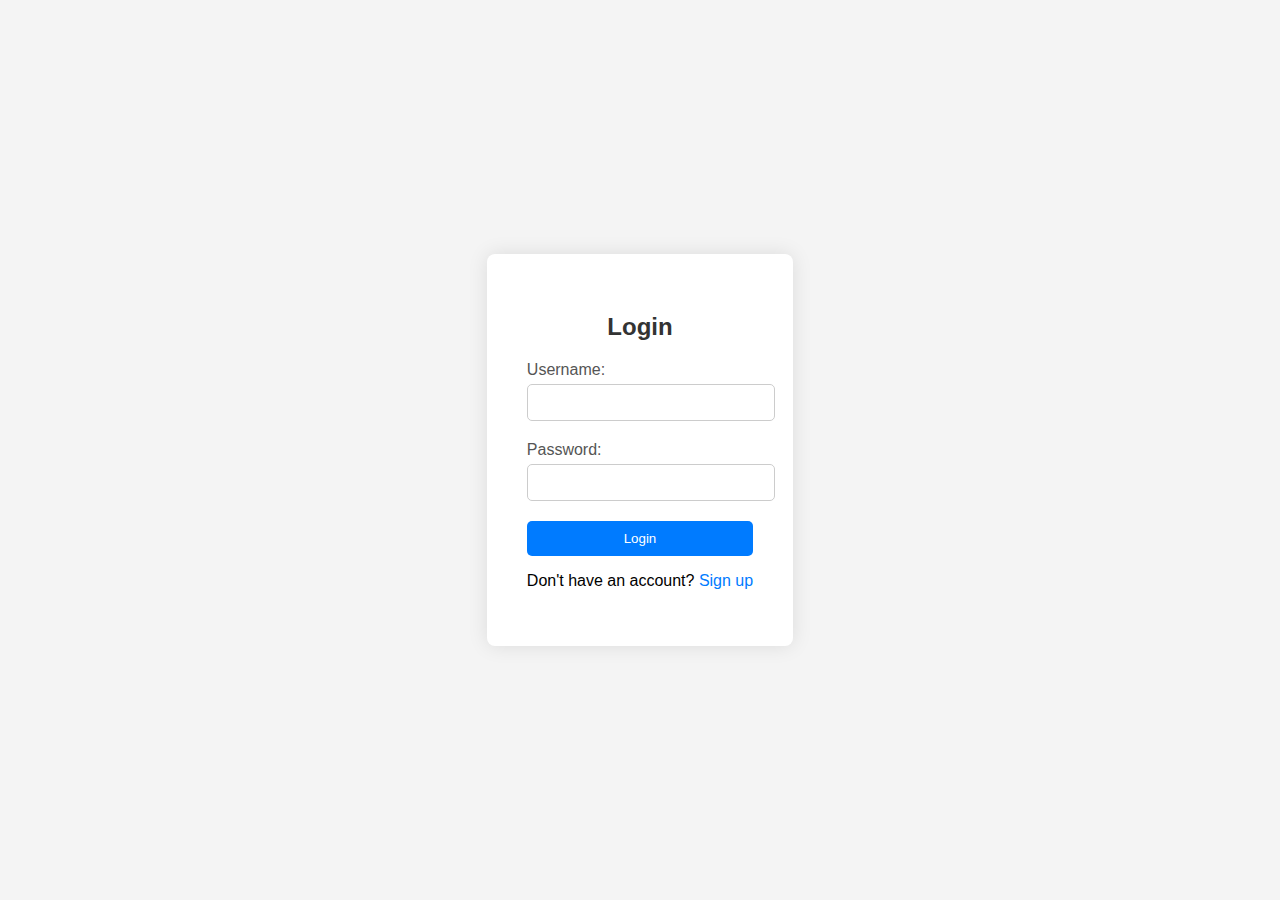
<file: index.html>
<!DOCTYPE html>
<html lang="en">
<head>
  <meta charset="UTF-8">
  <meta name="viewport" content="width=device-width, initial-scale=1.0">
  <title>Login</title>
  <link rel="stylesheet" href="login.css">
</head>
<body>
  <div class="container">
    <div class="form-container">
      <h2>Login</h2>
      <form id="login-form">
        <div class="form-group">
          <label for="username">Username:</label>
          <input type="text" id="username" name="username" required>
        </div>
        <div class="form-group">
          <label for="password">Password:</label>
          <input type="password" id="password" name="password" required>
        </div>
        <button type="submit">Login</button>
      </form>
      <div class="signup-link">
        <p>Don't have an account? <a href="signin.html">Sign up</a></p>
      </div>
    </div>
  </div>
  <script src="login.js"></script>
</body>
</html>
</file>
<file: login.css>
body {
  margin: 0;
  padding: 0;
  font-family: Arial, sans-serif;
  background-color: #f4f4f4;
}

.container {
  display: flex;
  justify-content: center;
  align-items: center;
  height: 100vh;
}

.form-container {
  background-color: #ffffff;
  padding: 40px;
  border-radius: 8px;
  box-shadow: 0 0 20px rgba(0, 0, 0, 0.1);
  transition: box-shadow 0.3s ease-in-out;
}

.form-container:hover {
  box-shadow: 0 0 30px rgba(0, 0, 0, 0.2);
}

.form-container h2 {
  margin-bottom: 20px;
  text-align: center;
  color: #333;
}

.form-group {
  margin-bottom: 20px;
}

.form-group label {
  display: block;
  margin-bottom: 5px;
  color: #555;
}

.form-group input {
  width: 100%;
  padding: 10px;
  border: 1px solid #ccc;
  border-radius: 5px;
}

button[type="submit"] {
  width: 100%;
  padding: 10px;
  border: none;
  border-radius: 5px;
  background-color: #007bff;
  color: #fff;
  cursor: pointer;
}

button[type="submit"]:hover {
  background-color: #0056b3;
}

.signup-link {
  text-align: center;
}

.signup-link a {
  color: #007bff;
  text-decoration: none;
}

.signup-link a:hover {
  text-decoration: underline;
}
</file>
